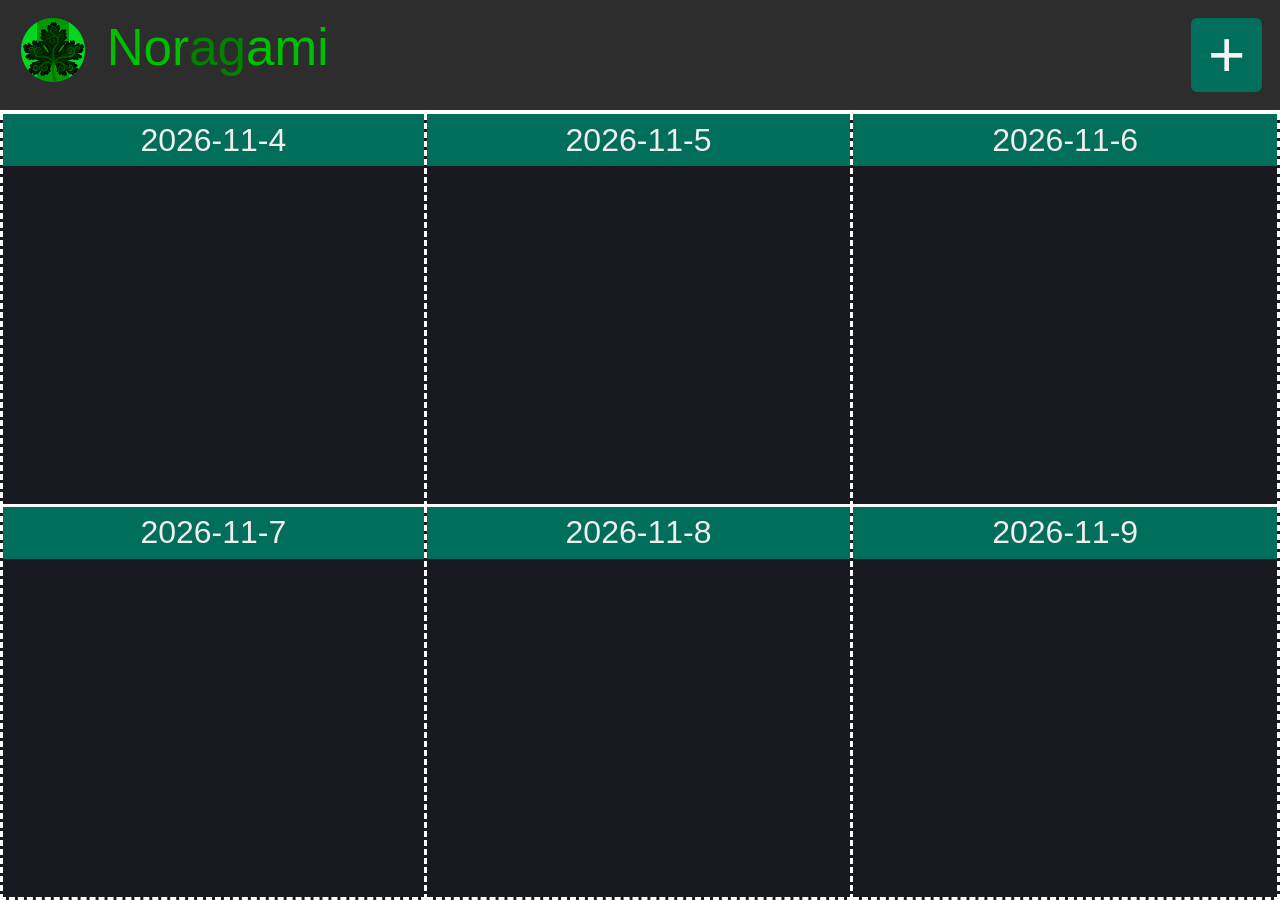
<file: index.html>
<!DOCTYPE html>
<html lang="en">
<head>
    <link rel="stylesheet" href="style.css">
    <meta charset="UTF-8">
    <meta http-equiv="X-UA-Compatible" content="IE=edge">
    <meta name="viewport" content="width=device-width, initial-scale=1.0">
    <title>Noragami - Home</title>
</head>
<body>
    <div class="main-container">
        <div class="navbar">
            <a href="" class="home-icon">
                <img src="images/guild_icon.png">
            </a>
            <a href="" class="guild-name">
                <span class="title-light">Nor</span><span class="title-dark">ag</span><span class="title-light">ami</span>
            </a>
            <button id="toggle-edit-mode-btn" class="toggle-edit-mode-btn">
                +
            </button>
        </div>

        <div class="sepline"></div>
        
            <div class="calendar" id="calendar">
                <li id="list-item-template" class="list-item"></li>
                <div id="day-template" class="date">
                    <h2 class="date-title">tere</h2>
                    <ul class="events">
                        <li id="form-list-item" style="display: none;" class="form-list-item">
                            <form action="https://sheetdb.io/api/v1/evxo8369koggk" method="post" class="form">
                                <input type="text" id="event-input-box" placeholder="Enter event" name="data[event]" required class="event-input-box">
                                <button id="input-btn" type="submit" class="input-btn">OK</button>
                                <input type="text" id="time-input-box" name="data[date]" hidden>
                            </form>
                        </li>
                    </ul>
                </div>
            </div>

    </div>

    <script src="script.js"></script>
</body>
</html>
</file>
<file: style.css>
* {
    margin: 0;
    padding: 0;
    font-family: "Arial", sans-serif;
}

body {
    background-color: rgb(45, 45, 45);
}

.main-container {  display: grid;
    grid-template-columns: 1fr;
    height: 100vh;
    grid-template-rows: 0.1fr 0.01fr 1.8fr;
    gap: 0px 0px;
    grid-auto-flow: row;
    grid-template-areas:
        "navbar"
        "sepline"
        "main";
}

.calendar {
    display: grid;
    grid-template-columns: 1fr 1fr 1fr;
    grid-template-rows: 1fr 1fr;
    gap: 0px 0px;
    grid-template-areas: 
        "date-0 date-1 date-2"
        "date-3 date-4 date-5";
}  

.date-0 {
    grid-area: date-0;
    border-top: 0.1cm white none;
    border-right: 0.1cm white dashed;
    border-bottom: 0.1cm white solid;
    border-left: 0.1cm white dashed;
    background-color: rgb(25, 25, 34);
}
.date-1 {
    grid-area: date-1;
    border-top: 0.1cm white none;
    border-right: 0.1cm white dashed;
    border-bottom: 0.1cm white solid;
    border-left: 0.1cm white none;
    background-color: rgb(25, 25, 34);
}
.date-2 {
    grid-area: date-2;
    border-top: 0.1cm white none;
    border-right: 0.1cm white dashed;
    border-bottom: 0.1cm white solid;
    border-left: 0.1cm white none;
    background-color: rgb(25, 25, 34);
}
.date-3 {
    grid-area: date-3;
    border-top: 0.1cm white none;
    border-right: 0.1cm white dashed;
    border-bottom: 0.1cm white dashed;
    border-left: 0.1cm white dashed;
    background-color: rgb(25, 25, 34);
}
.date-4 {
    grid-area: date-4;
    border-top: 0.1cm white none;
    border-right: 0.1cm white dashed;
    border-bottom: 0.1cm white dashed;
    border-left: 0.1cm white none;
    background-color: rgb(25, 25, 34);
}
.date-5 {
    grid-area: date-5;
    border-top: 0.1cm white none;
    border-right: 0.1cm white dashed;
    border-bottom: 0.1cm white dashed;
    border-left: 0.1cm white none;
    background-color: rgb(25, 25, 34);
}

.sepline {
    grid-area: sepline;
    background-color: white;
}

.main {
    grid-area: main;
    color: white;
    text-align: center;
}

.navbar {
    grid-area: navbar;
    display: grid;
    grid-template-columns: 0.1fr 1fr 0.1fr;
    grid-template-rows: 1.8fr;
    gap: 0px 0px;
    grid-auto-flow: row;
    grid-template-areas:
      "home-icon guild-name toggle-edit-mode-btn";
}
  
.home-icon {
    grid-area: home-icon;
    padding-bottom: 1.6vh;
    padding-top: 2vh;
    text-align: center;
    color: red;
}
  
.guild-name {
    grid-area: guild-name;
    padding-right: 4vh;
    padding-bottom: 1.6vh;
    padding-top: 2vh;
    color: white;
    font-size: 3.2em;
    text-decoration: none;
}

.toggle-edit-mode-btn {
    grid-area: toggle-edit-mode-btn;
    border: hidden;
    border-radius: 6px;
    margin: 2vh;
    font-size: 4em;
    background-color: rgb(1, 109, 91);
    cursor: pointer;
    color: whitesmoke;
}

.title-light {
    color: rgb(0, 190, 0);
}

.title-dark {
    color: rgb(0, 130, 0);
}

#day-template {
    display: none
}

#list-item-template {
    display: none;
}

.events {
    padding-left: 6%;
    color: rgb(191, 191, 191);

}

.date-title {
    padding-bottom: 0.8vh;
    padding-top: 0.8vh;
    margin-bottom: 2.2vh;
    text-align: center;
    font-size: 2em;
    font-weight: 300;
    background-color: rgb(1, 109, 91);
    color: rgb(238, 238, 238);
}

.list-item {
    margin-top: 0.8em;
}

.input-btn {
    cursor: pointer;
    padding: 0.4vh;
    color: whitesmoke;
    border: black solid;
    background-color: rgb(1, 109, 91);
    border-radius: 4px;
}

button:hover {
    background-color: rgb(1, 109, 91);
    border: 0.2vh dashed rgb(0, 179, 149);
}

button.toggle-edit-mode-btn:hover {
    background-color: rgb(1, 109, 91);
    border: 0.2vh dashed rgb(0, 179, 149);
    margin: 1.8vh;
}

button:active {
    transform: scale(0.95);
}

.event-input-box {
    padding: 0.4vh;
    background-color: rgb(255, 255, 255);
    border: solid black;
    border-radius: 4px;
}
</file>
